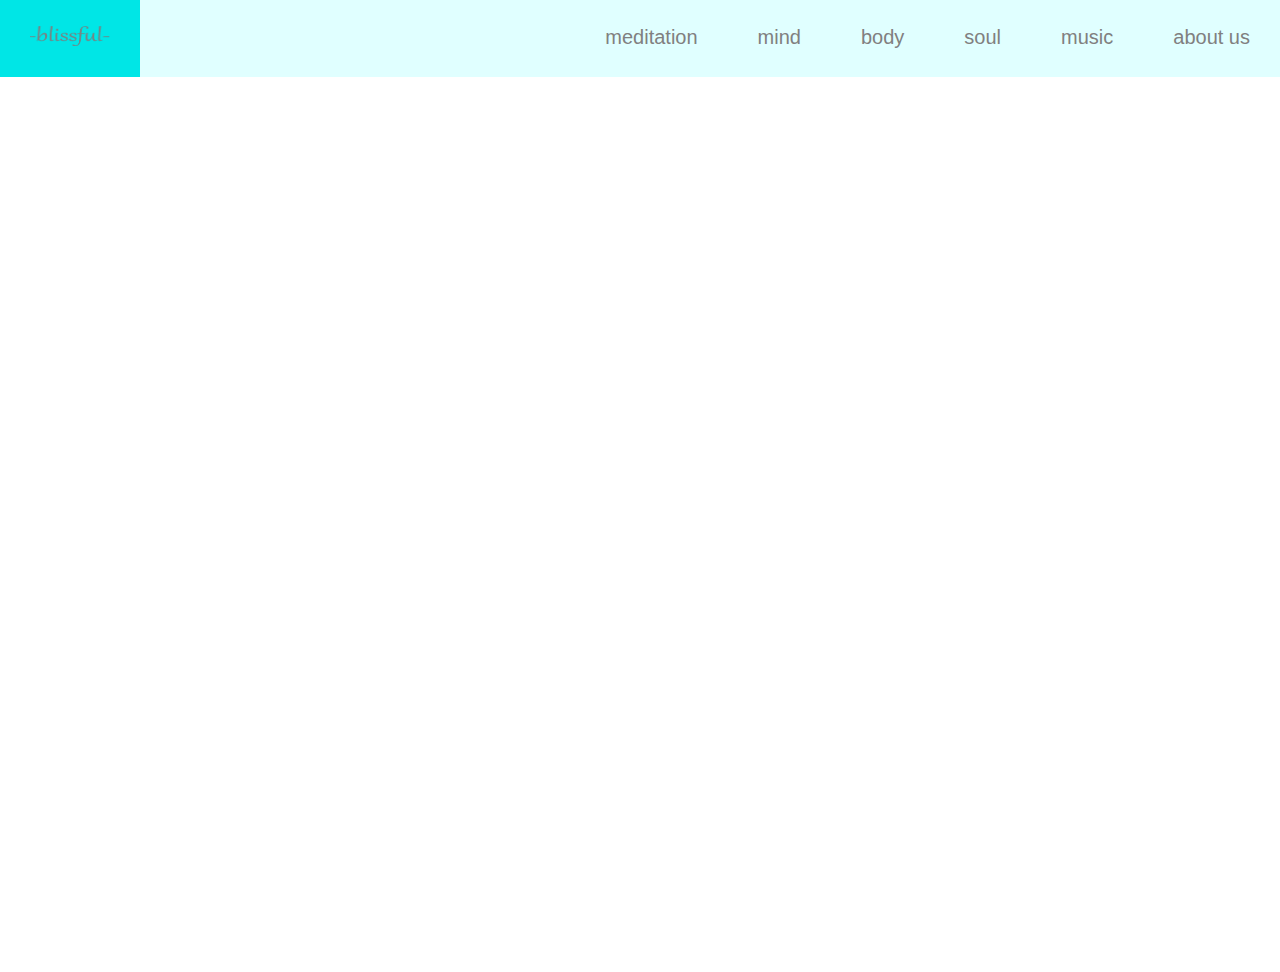
<file: index.html>
<!DOCTYPE html>
<html lang="en" dir="ltr">
  <head>
<link rel="stylesheet" href="meditation.css">
     <meta charset="utf-8">
     <meta name="viewport" content="width=device-width, initial-scale=1.0">
      <meta http.equiv="X-UA-Compatible"	content="ie=edge">
       <title>Home</title>
   <link href='https://fonts.googleapis.com/css?family=Droid Sans Mono' rel='stylesheet'>
  <link rel="icon" href="5.png">
    
  <body>
    <header><link rel="icon" 
      type="image/png" 
      href="http://example.com/myicon.png">
      <ul>
        <li class='home'><a href='index.html'><img src="blissfullogo.png"></a></li>
        <li> <a href="about.html">about us</a></li>
        <li> <a href='music.html'>music</a></li>
        <li> <a href='soul.html'>soul</a></li>
        <li> <a href='body.html'>body</a></li>
        <li> <a href='mind.html'>mind</a></li>
        <li> <a href='meditation.html'>meditation</a></li>
      </ul>
    </header>
    <br>
    <br>
    <br>
    <br>
    <div class="wrap">
      <div id="arrow-left" class="arrow" onclick="lClick()"></div>
      <div id="slider">
        <div class="slide slide1">
          <div class="slide-content">
            <span>Discover Bliss</span>
          </div>
        </div>
        <div class="slide slide2">
          <div class="slide-content">
            <span>Stay Serene</span>
          </div>
        </div>
        <div class="slide slide3">
          <div class="slide-content">
            <span onclick = "test()">Open Your Mind</span>
          </div>
        </div>
      </div>
      <div id="arrow-right" class="arrow" onclick = "rClick()"></div>
    </div>
</body >
<script src = "meditation.js"></script>
<script type = "text/javascript"> window.setTimeout(init, 5000);</script>
</html>
</file>
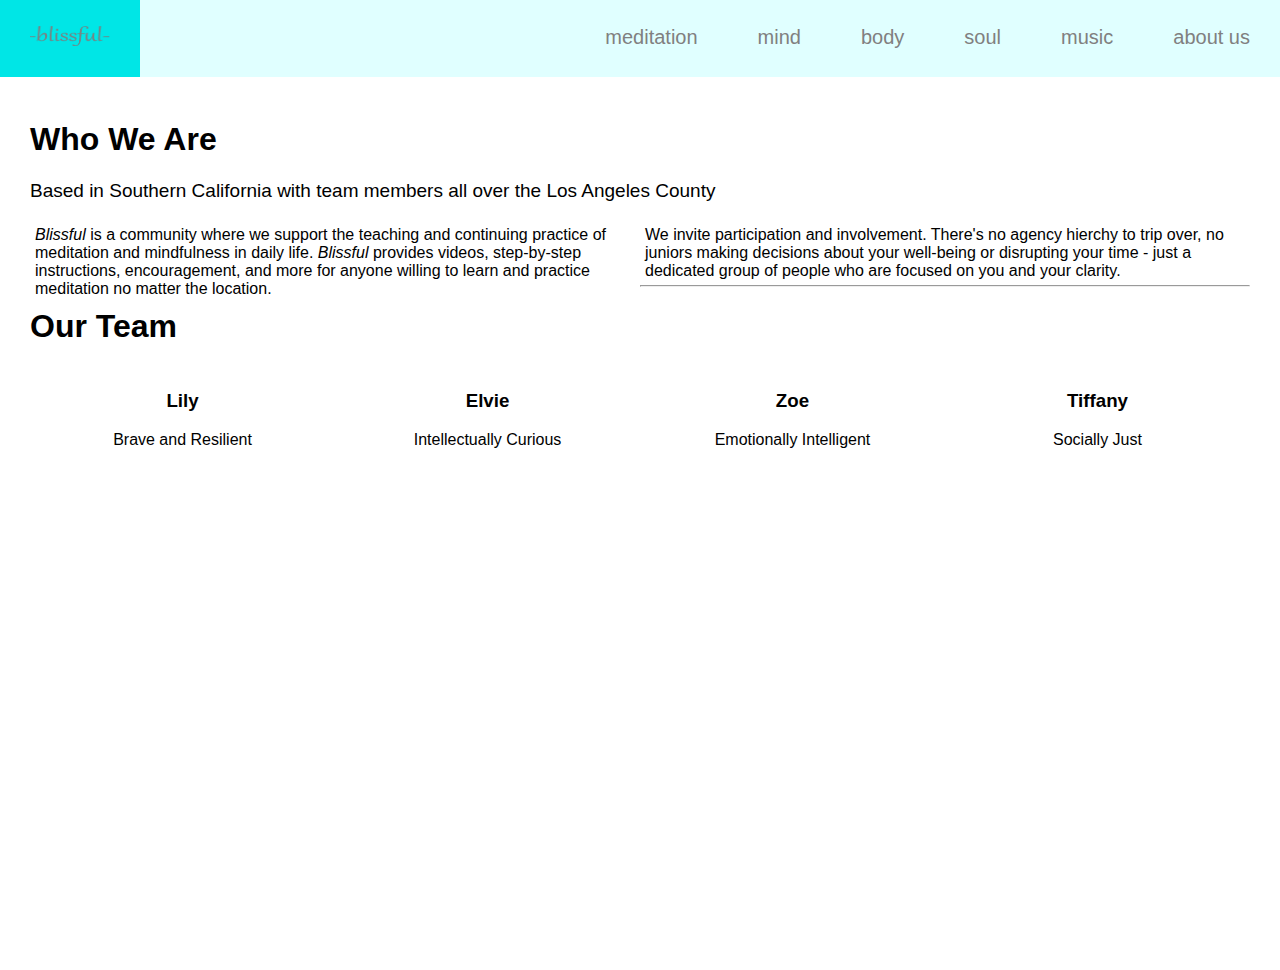
<file: about.html>
<!DOCTYPE html>
<html lang="en" dir="ltr">
  <head>
    <meta charset="utf-8">
    <title>Home</title>
    <link rel="stylesheet" href="meditation.css">
    <link href='https://fonts.googleapis.com/css?family=Droid Sans Mono' rel='stylesheet'>
    <link rel="icon" href="5.png">
    <script type="meditation.js"> </script>

  </head>


  <body>

    <header>

      <ul>
        <li class='home'><a href='index.html'><img src="blissfullogo.png"></a></li>
        <li> <a href="about.html">about us</a></li>
        <li> <a href='music.html'>music</a></li>
        <li> <a href='soul.html'>soul</a></li>
        <li> <a href='body.html'>body</a></li>
        <li> <a href='mind.html'>mind</a></li>
        <li> <a href='meditation.html'>meditation</a></li>
      </ul>

    </header>
    <div class="nav">
    <h1>Who We Are</h1>
    <p>Based in Southern California with team members all over the Los Angeles County</p>
    <div class="column">
      <div font-size='10px'><i>Blissful</i> is a community where we support the teaching and continuing practice of meditation and mindfulness in daily life. <i>Blissful</i> provides videos, step-by-step instructions, encouragement, and more for anyone willing to learn and practice meditation no matter the location. </div>
    </div>
    <div class="column">
      <div font-size='10px'> We invite participation and involvement. There's no agency hierchy to trip over, no juniors making decisions about your well-being or disrupting your time - just a dedicated group of people who are focused on you and your clarity. </div>
    </div>
      <p> </p>
    <hr>
    <h1>Our Team</h1>
    <div class="row">
      <div class="columnabout">
        <h3><center>Lily</center></h3>
          <div font-size='10px'><center>Brave and Resilient</center></div>
      </div>
      <div class="columnabout">
        <h3><center>Elvie</center></h3>
        <div font-size='10px'><center>Intellectually Curious</center></div>
      </div>
      <div class="columnabout">
        <h3><center>Zoe</center></h3>
        <div font-size='10px'><center>Emotionally Intelligent</center></div>
      </div>
      <div class="columnabout">
        <h3><center>Tiffany</center></h3>
        <div font-size='10px'><center>Socially Just</center></div>
      </div>
    </div>


    </div>
  </body>
</html>
</file>
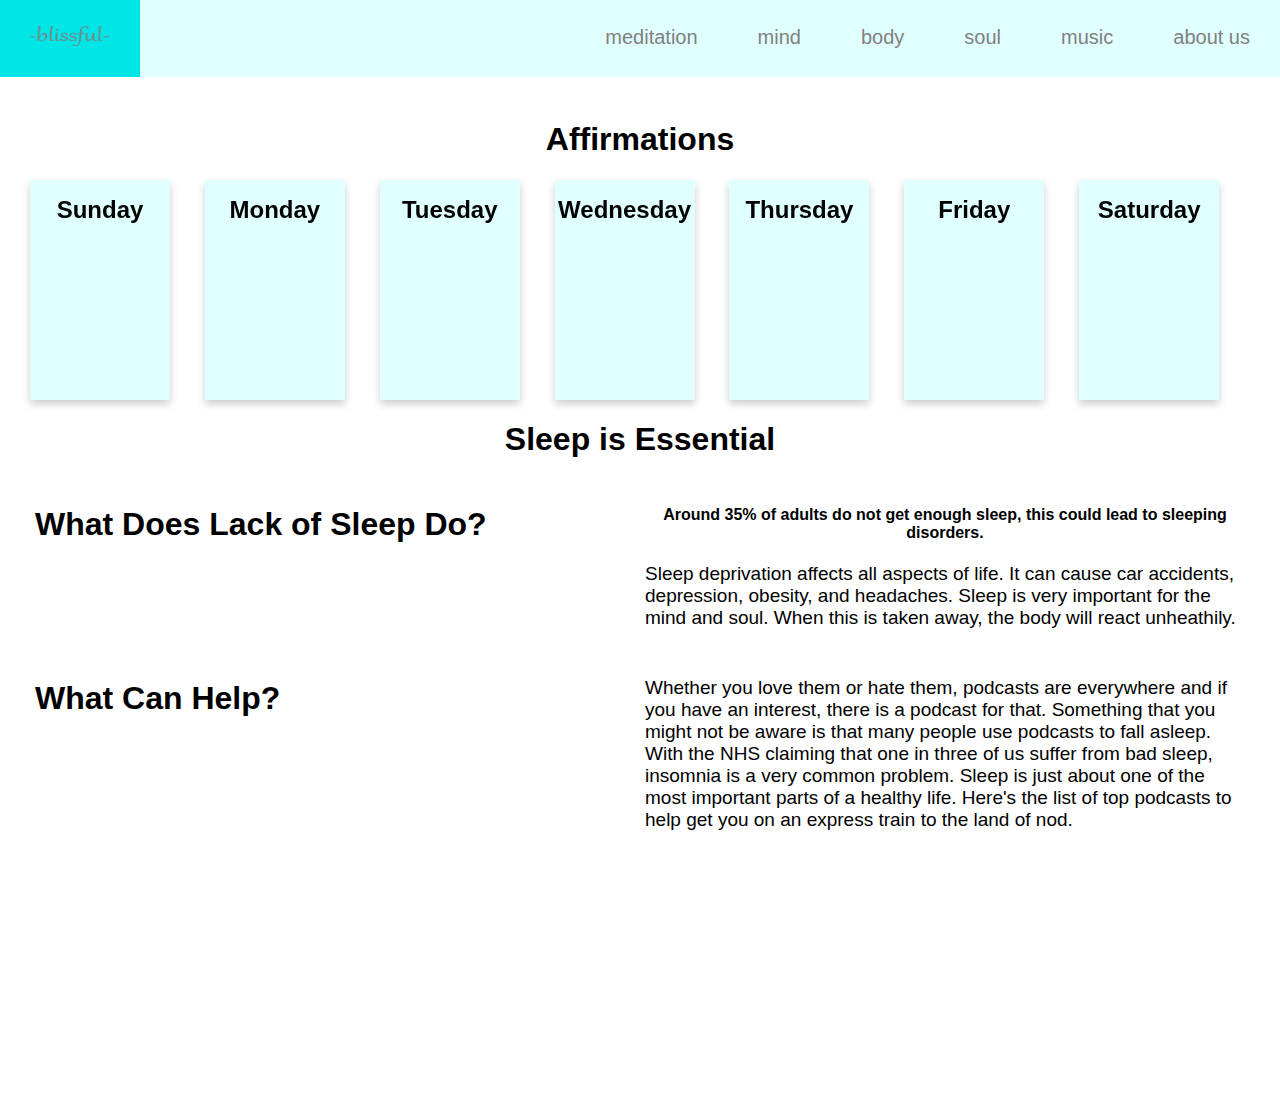
<file: mind.html>
<!DOCTYPE html>
<html lang="en" dir="ltr">
  <head>
    <meta charset="utf-8">
    <title>mind</title>
    <link rel="stylesheet" href="meditation.css">
    <link href='https://fonts.googleapis.com/css?family=Droid Sans Mono' rel='stylesheet'>
    <link rel="icon" href="5.png">
    <script type="meditation.js"> </script>

  </head>


  <body>

    <header>

      <nav>

      <ul>
        <li class='home'><a href='index.html'><img src="blissfullogo.png"></a></li>
        <li> <a href="about.html">about us</a></li>
        <li> <a href='music.html'>music</a></li>
        <li> <a href='soul.html'>soul</a></li>
        <li> <a href='body.html'>body</a></li>
        <li> <a href='mind.html'>mind</a></li>
        <li> <a href='meditation.html'>meditation</a></li>
      </ul>

    </header>
    <div class="nav">







    <center><h1>Affirmations</h1></center>
    <div class="grid-container">
      <div class="flip-card">
        <div class="flip-card-inner">
          <div class="flip-card-front">
            <div><h1>Sunday</h1></div>
          </div>
          <div class="flip-card-back">

            <div class="center">
              <p>I will<br>meditate<br>every day.</p>
            </div>
          </div>
        </div>
      </div>
      <div class="flip-card">
        <div class="flip-card-inner">
          <div class="flip-card-front">
            <div><h1>Monday</h1></div>
          </div>
          <div class="flip-card-back">

            <div class="center">
              <p>I am at peace within myself.</p>
            </div>
          </div>
        </div>
      </div>
      <div class="flip-card">
        <div class="flip-card-inner">
          <div class="flip-card-front">
            <div><h1>Tuesday</h1></div>
          </div>
          <div class="flip-card-back">

            <div class="center">
              <p>I choose peace.</p>
            </div>
          </div>
        </div>
      </div>
      <div class="flip-card">
        <div class="flip-card-inner">
          <div class="flip-card-front">
            <div><h1>Wednesday</h1></div>
          </div>
          <div class="flip-card-back">

            <div class="center">
              <p>I deserve to have joy in my life.</p>
            </div>
          </div>
        </div>
      </div>
      <div class="flip-card">
        <div class="flip-card-inner">
          <div class="flip-card-front">
            <div><h1>Thursday</h1></div>
          </div>
          <div class="flip-card-back">

            <div class="center">
              <p>My body is healthy and I'm grateful.</p>
            </div>
          </div>
        </div>
      </div>
      <div class="flip-card">
        <div class="flip-card-inner">
          <div class="flip-card-front">
            <div><h1>Friday</h1></div>
          </div>
          <div class="flip-card-back">

            <div class="center">
              <p>I am proud of who I am.</p>
            </div>
          </div>
        </div>
      </div>
      <div class="flip-card">
        <div class="flip-card-inner">
          <div class="flip-card-front">
            <div><h1>Saturday</h1></div>
          </div>
          <div class="flip-card-back">

            <div class="center">
              <p>All my hard work is paying off.</p>
            </div>
          </div>
        </div>
      </div>
    </div>


    




<!--Sleep section-->
  <center><h1>Sleep is Essential</h1></center>
  <div class="row">
    <div class="column">
      <h1>What Does Lack of Sleep Do?</h1>
    </div>
    <div class="column">
      <h4><center>Around 35% of adults do not get enough sleep, this could lead to sleeping disorders. </center></h4>
      <p>Sleep deprivation affects all aspects of life. It can cause car accidents, depression, obesity, and headaches. Sleep is very important for the mind and soul. When this is taken away, the body will react unheathily.</p>
    </div>
  </div>
  <div class="row">
    <div class="column">
      <h1>What Can Help?</h1>
    </div>
    <div class="column">
      <p>Whether you love them or hate them, podcasts are everywhere and if you have an interest, there is a podcast for that. Something that you might not be aware is that many people use podcasts to fall asleep. With the NHS claiming that one in three of us suffer from bad sleep, insomnia is a very common problem. Sleep is just about one of the most important parts of a healthy life. Here's the list of top podcasts to help get you on an express train to the land of nod.</p>
    </div>
  </div>

  <center>
    <div style="float:left;">
    	<iframe frameborder="0" height="241" scrolling="no" src="https://embed.radiopublic.com/e?if=slow-radio-WDp4kw&ge=s1!e8e4c#?secret=gXg7Bx3Hec" width="100%" class="graphic"></iframe>
    </div>

    <div style="float:left;">
    	<iframe frameborder="0" height="241" scrolling="no" src="https://embed.radiopublic.com/e?if=stories-from-the-borders-of-sleep-WzE14G&ge=s1!48615#?secret=6nOhFVZ6l6" width="100%" class="graphic"></iframe>
    </div>

    <div style="float:left;">
      <iframe frameborder="0" height="241" scrolling="no" src="https://embed.radiopublic.com/e?if=nothing-much-happens-bedtime-stor-WkdaJQ&ge=s1!761ab#?secret=tbtY0pnzI9" width="100%" class="graghic"></iframe>
    </center>
    </div>





  </div>
  </body>
</html>
</file>
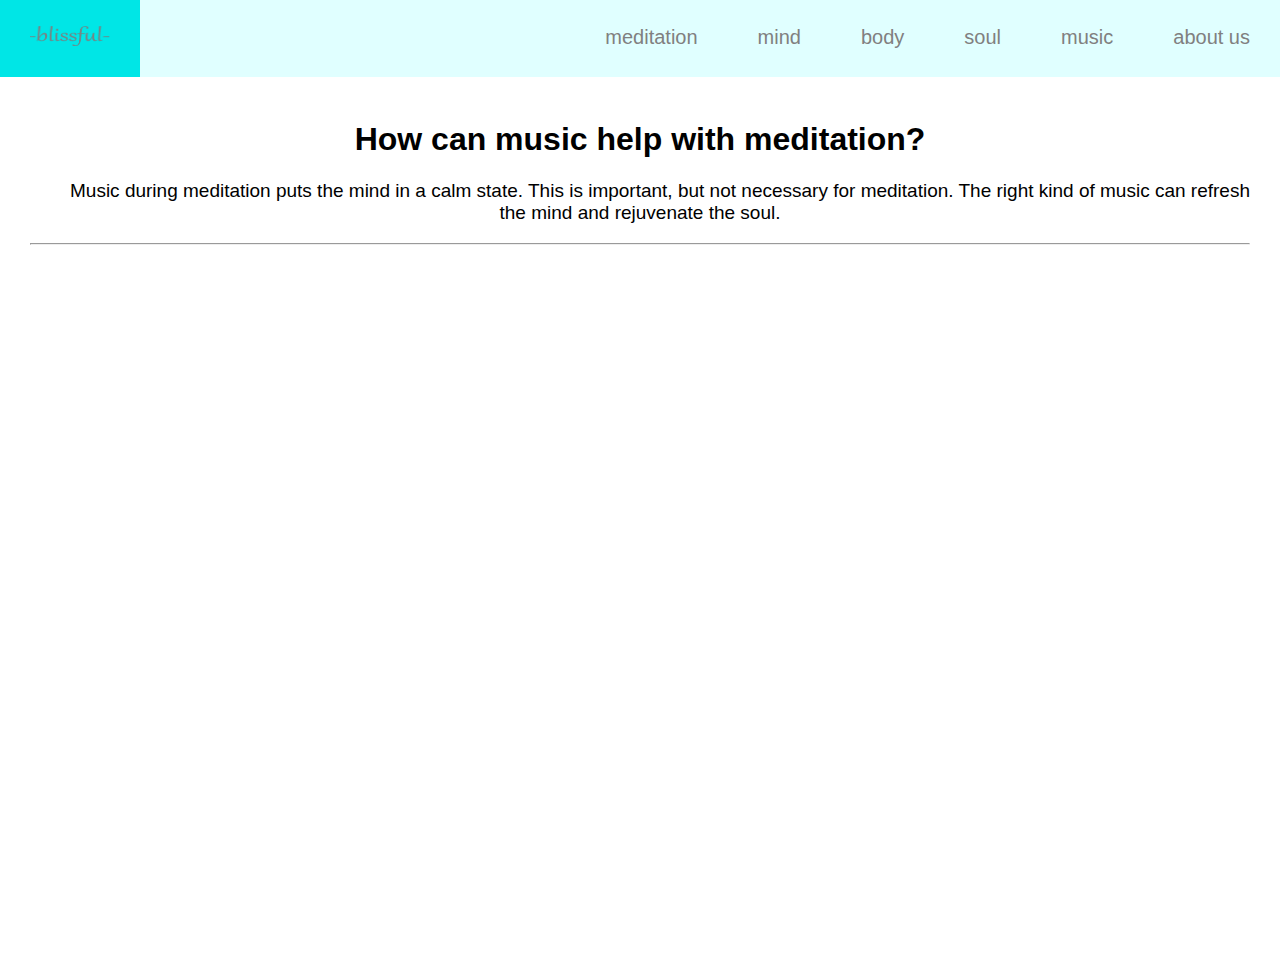
<file: music.html>
<!DOCTYPE html>
<html lang="en" dir="ltr">
  <head>
    <meta charset="utf-8">
    <title>Home</title>
    <link rel="stylesheet" href="meditation.css"><link rel="icon" href="5.png">
    <link href='https://fonts.googleapis.com/css?family=Droid Sans Mono' rel='stylesheet'>
    <link rel="icon" href="5.png">
    <script type="meditation.js"> </script>

  </head>


  <body>

    <header>

      <ul>
        <li class='home'><a href='index.html'><img src="blissfullogo.png"></a></li>
        <li> <a href="about.html">about us</a></li>
        <li> <a href='music.html'>music</a></li>
        <li> <a href='soul.html'>soul</a></li>
        <li> <a href='body.html'>body</a></li>
        <li> <a href='mind.html'>mind</a></li>
        <li> <a href='meditation.html'>meditation</a></li>
      </ul>

    </header>
    <div class="nav">
    <p><center><h1>How can music help with meditation?</h1></p>


    <p style="text-indent: 40px"><medium>Music during meditation puts the mind in a calm state.</medium>
    <medium> This is important, but not necessary for meditation. The right kind of music can refresh the mind and rejuvenate the soul.</medium></p></center>
    <hr>
    <p></p>


    <div style="float:left;">
    	<iframe src="https://open.spotify.com/embed/playlist/37i9dQZF1DWVS1recTqXhf" width="300" height="380" frameborder="0" allowtransparency="true" allow="encrypted-media"></iframe>
    </div>

    <div style="float:left;">
      <iframe src="https://open.spotify.com/embed/playlist/37i9dQZF1DX7kEF8F3oWnM" width="300" height="380" frameborder="0" allowtransparency="true" allow="encrypted-media"></iframe>
    </div>

    <div style="float:left;">
      <iframe src="https://open.spotify.com/embed/playlist/37i9dQZF1DX1tuUiirhaT3" width="300" height="380" frameborder="0" allowtransparency="true" allow="encrypted-media"></iframe>
    </div>

    <div style="float:left;">
      <iframe src="https://open.spotify.com/embed/playlist/2xbGgM3OUfAK8vtF7P9ekG" width="300" height="380" frameborder="0" allowtransparency="true" allow="encrypted-media"></iframe>
    </div>


    </div>
  </body>
</html>
</file>
<file: meditation.css>
h1, h4, h2, h3, div {
  font-family: Lucida Grande,Lucida Sans Unicode,Lucida Sans,Geneva,Verdana,sans-serif;
}
ul {
  list-style-type: none;
  margin: 0;
  padding: 0;
  overflow: hidden;
  background-color: #E0FFFF;
  position: fixed;
  top: 0;
  width: 100%;
  left: 0;
}

.home {
  float: left;
}

li img{
  width:80px;
  height:20px;
}


li a {
  float: right;
  display: block;
  color: grey;
  text-align: center;
  padding: 26px 30px;
  text-decoration: none;
  font-family: Lucida Grande,Lucida Sans Unicode,Lucida Sans,Geneva,Verdana,sans-serif;
  font-size: 20px;
  margin-left: 0;
  margin: auto;
  overflow: 0;

}

li a:hover {
  background-color: #00E6E6;
}

.soul {
  font-family: Lucida Grande,Lucida Sans Unicode,Lucida Sans,Geneva,Verdana,sans-serif;
  font-size: 14px;
}

p {
  font-family: Lucida Grande,Lucida Sans Unicode,Lucida Sans,Geneva,Verdana,sans-serif;
  font-size: 19px;
}


.nav {
  padding: 30px;
  margin-top: 70px;
  height: 650px;
}

* {
  box-sizing: border-box;
}


.column {
  float: left;
  width: 50%;
  padding: 5px;
}

.columnsoul {
  float: left;
  width: 33.3%;
  padding: 5px;
}

.columnabout {
  float:left;
  width: 25%;
  padding: 5px;
}

.imgsoul {
  width: 300px;
  height: 200px;
}
.columnmusic {
  float: left;
  width: 33.3%;
  padding: 5px;
}
/* Clearfix (clear floats) */
.row::after {
  content: "";
  clear: both;
  display: table;
  overflow: hidden;
}

.medimg1 {
  width: 560px;
  height: 315px;
}

body {
    padding-bottom: 20px;
}

body,
#slider,
.wrap,
.slide-content {
  margin: 0;
  padding: 0;
  font-family: Arial, Helvetica, sans-serif;
  width: 100%;
  height: 100vh;
  overflow-x: hidden;
}

.wrap {
  position: relative;
}

.slide {
  background-size: cover;
  background-position: center;
  background-repeat: no-repeat;
}

.slide2 {
  background-image: url("https://images.pexels.com/photos/37351/silhouette-aerialist-female-woman.jpg?auto=compress&cs=tinysrgb&dpr=2&w=500");
}
.slide1 {
  background-image: url("https://images.pexels.com/photos/668353/pexels-photo-668353.jpeg?auto=compress&cs=tinysrgb&dpr=2&w=500");
}
.slide3 {
  background-image: url("https://images.pexels.com/photos/1051449/pexels-photo-1051449.jpeg?auto=compress&cs=tinysrgb&dpr=2&w=500");
}

.slide-content {
  display: flex;
  flex-direction: column;
  justify-content: center;
  align-items: center;
  text-align: center;
}

.slide-content span {
  font-size: 5rem;
  color: #fff;
}

.arrow {
  cursor: pointer;
  position: absolute;
  top: 50%;
  margin-top: -35px;
  width: 0;
  height: 0;
  border-style: solid;
}

#arrow-left {
  border-width: 30px 40px 30px 0;
  border-color: transparent #fff transparent transparent;
  left: 0;
  margin-left: 30px;
}

#arrow-right {
  border-width: 30px 0 30px 40px;
  border-color: transparent transparent transparent #fff;
  right: 0;
  margin-right: 30px;
}


.flip-card {
  background-color: transparent;
  width: 140px;
  height: 220px;
  perspective: 1000px;
}

.flip-card-inner {
  position: relative;
  width: 100%;
  height: 100%;
  text-align: center;
  transition: transform 0.6s;
  transform-style: preserve-3d;
  box-shadow: 0 4px 8px 0 rgba(0,0,0,0.2);
}

.flip-card:hover .flip-card-inner {
  transform: rotateY(180deg);
}

.flip-card-front, .flip-card-back {
  position: absolute;
  width: 100%;
  height: 100%;
  backface-visibility: hidden;

}

.flip-card-front {
  background-color: #E0FFFF;
  color: black;
  font-size: 12px;
}

.flip-card-back {
  background-color: #E0FFFF;
  color: black;
  transform: rotateY(180deg);
}
.center {
  height: 200px;
  position: relative;
  border: none;
}

.center p {
  margin: 0;
  position: absolute;
  top: 50%;
  left: 50%;
  -ms-transform: translate(-50%, -50%);
  transform: translate(-50%, -50%);
}
.grid-container{
  display: grid;
  grid-template-columns: repeat(7, 1fr);
  grid-gap: 4px;
}
</file>
